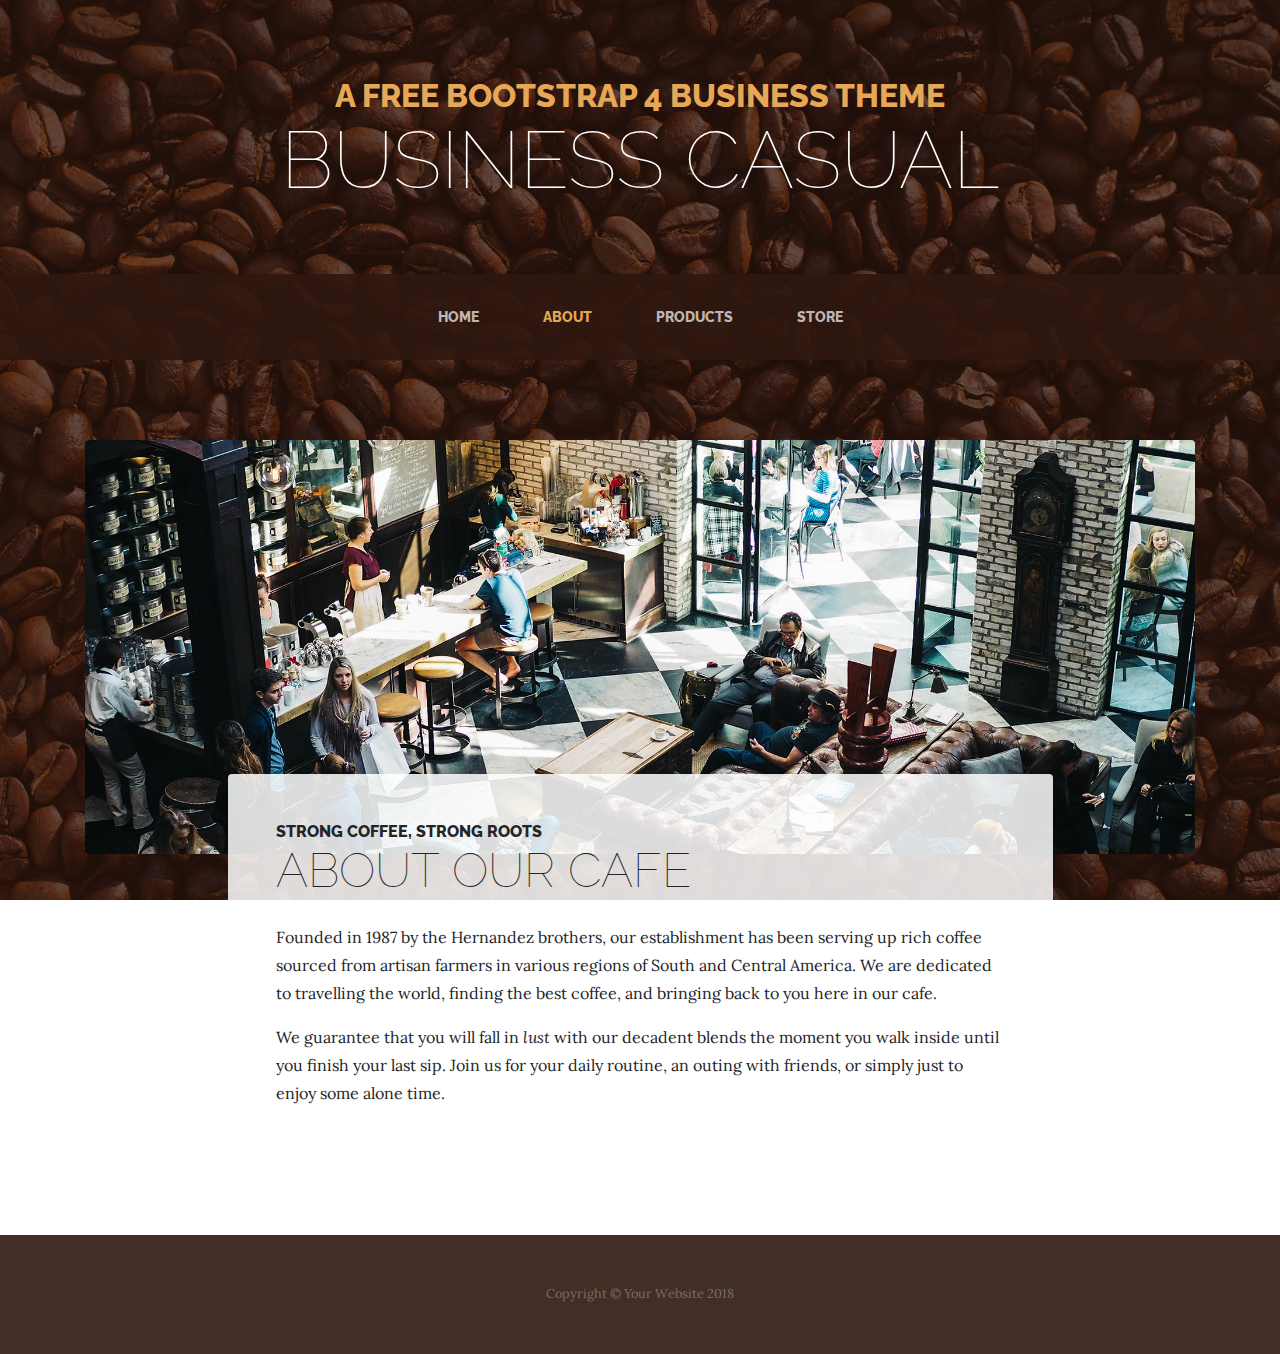
<file: La_Fraterna/about.html>
<!DOCTYPE html>
<html lang="en">

  <head>

    <meta charset="utf-8">
    <meta name="viewport" content="width=device-width, initial-scale=1, shrink-to-fit=no">
    <meta name="description" content="">
    <meta name="author" content="">

    <title>Business Casual - Start Bootstrap Theme</title>

    <!-- Bootstrap core CSS -->
    <link href="vendor/bootstrap/css/bootstrap.min.css" rel="stylesheet">

    <!-- Custom fonts for this template -->
    <link href="https://fonts.googleapis.com/css?family=Raleway:100,100i,200,200i,300,300i,400,400i,500,500i,600,600i,700,700i,800,800i,900,900i" rel="stylesheet">
    <link href="https://fonts.googleapis.com/css?family=Lora:400,400i,700,700i" rel="stylesheet">

    <!-- Custom styles for this template -->
    <link href="css/business-casual.min.css" rel="stylesheet">

  </head>

  <body>

    <h1 class="site-heading text-center text-white d-none d-lg-block">
      <span class="site-heading-upper text-primary mb-3">A Free Bootstrap 4 Business Theme</span>
      <span class="site-heading-lower">Business Casual</span>
    </h1>

    <!-- Navigation -->
    <nav class="navbar navbar-expand-lg navbar-dark py-lg-4" id="mainNav">
      <div class="container">
        <a class="navbar-brand text-uppercase text-expanded font-weight-bold d-lg-none" href="#">Start Bootstrap</a>
        <button class="navbar-toggler" type="button" data-toggle="collapse" data-target="#navbarResponsive" aria-controls="navbarResponsive" aria-expanded="false" aria-label="Toggle navigation">
          <span class="navbar-toggler-icon"></span>
        </button>
        <div class="collapse navbar-collapse" id="navbarResponsive">
          <ul class="navbar-nav mx-auto">
            <li class="nav-item px-lg-4">
              <a class="nav-link text-uppercase text-expanded" href="index.html">Home
                <span class="sr-only">(current)</span>
              </a>
            </li>
            <li class="nav-item active px-lg-4">
              <a class="nav-link text-uppercase text-expanded" href="about.html">About</a>
            </li>
            <li class="nav-item px-lg-4">
              <a class="nav-link text-uppercase text-expanded" href="products.html">Products</a>
            </li>
            <li class="nav-item px-lg-4">
              <a class="nav-link text-uppercase text-expanded" href="store.html">Store</a>
            </li>
          </ul>
        </div>
      </div>
    </nav>

    <section class="page-section about-heading">
      <div class="container">
        <img class="img-fluid rounded about-heading-img mb-3 mb-lg-0" src="img/about.jpg" alt="">
        <div class="about-heading-content">
          <div class="row">
            <div class="col-xl-9 col-lg-10 mx-auto">
              <div class="bg-faded rounded p-5">
                <h2 class="section-heading mb-4">
                  <span class="section-heading-upper">Strong Coffee, Strong Roots</span>
                  <span class="section-heading-lower">About Our Cafe</span>
                </h2>
                <p>Founded in 1987 by the Hernandez brothers, our establishment has been serving up rich coffee sourced from artisan farmers in various regions of South and Central America. We are dedicated to travelling the world, finding the best coffee, and bringing back to you here in our cafe.</p>
                <p class="mb-0">We guarantee that you will fall in <em>lust</em> with our decadent blends the moment you walk inside until you finish your last sip. Join us for your daily routine, an outing with friends, or simply just to enjoy some alone time.</p>
              </div>
            </div>
          </div>
        </div>
      </div>
    </section>

    <footer class="footer text-faded text-center py-5">
      <div class="container">
        <p class="m-0 small">Copyright &copy; Your Website 2018</p>
      </div>
    </footer>

    <!-- Bootstrap core JavaScript -->
    <script src="vendor/jquery/jquery.min.js"></script>
    <script src="vendor/bootstrap/js/bootstrap.bundle.min.js"></script>

  </body>

</html>
</file>
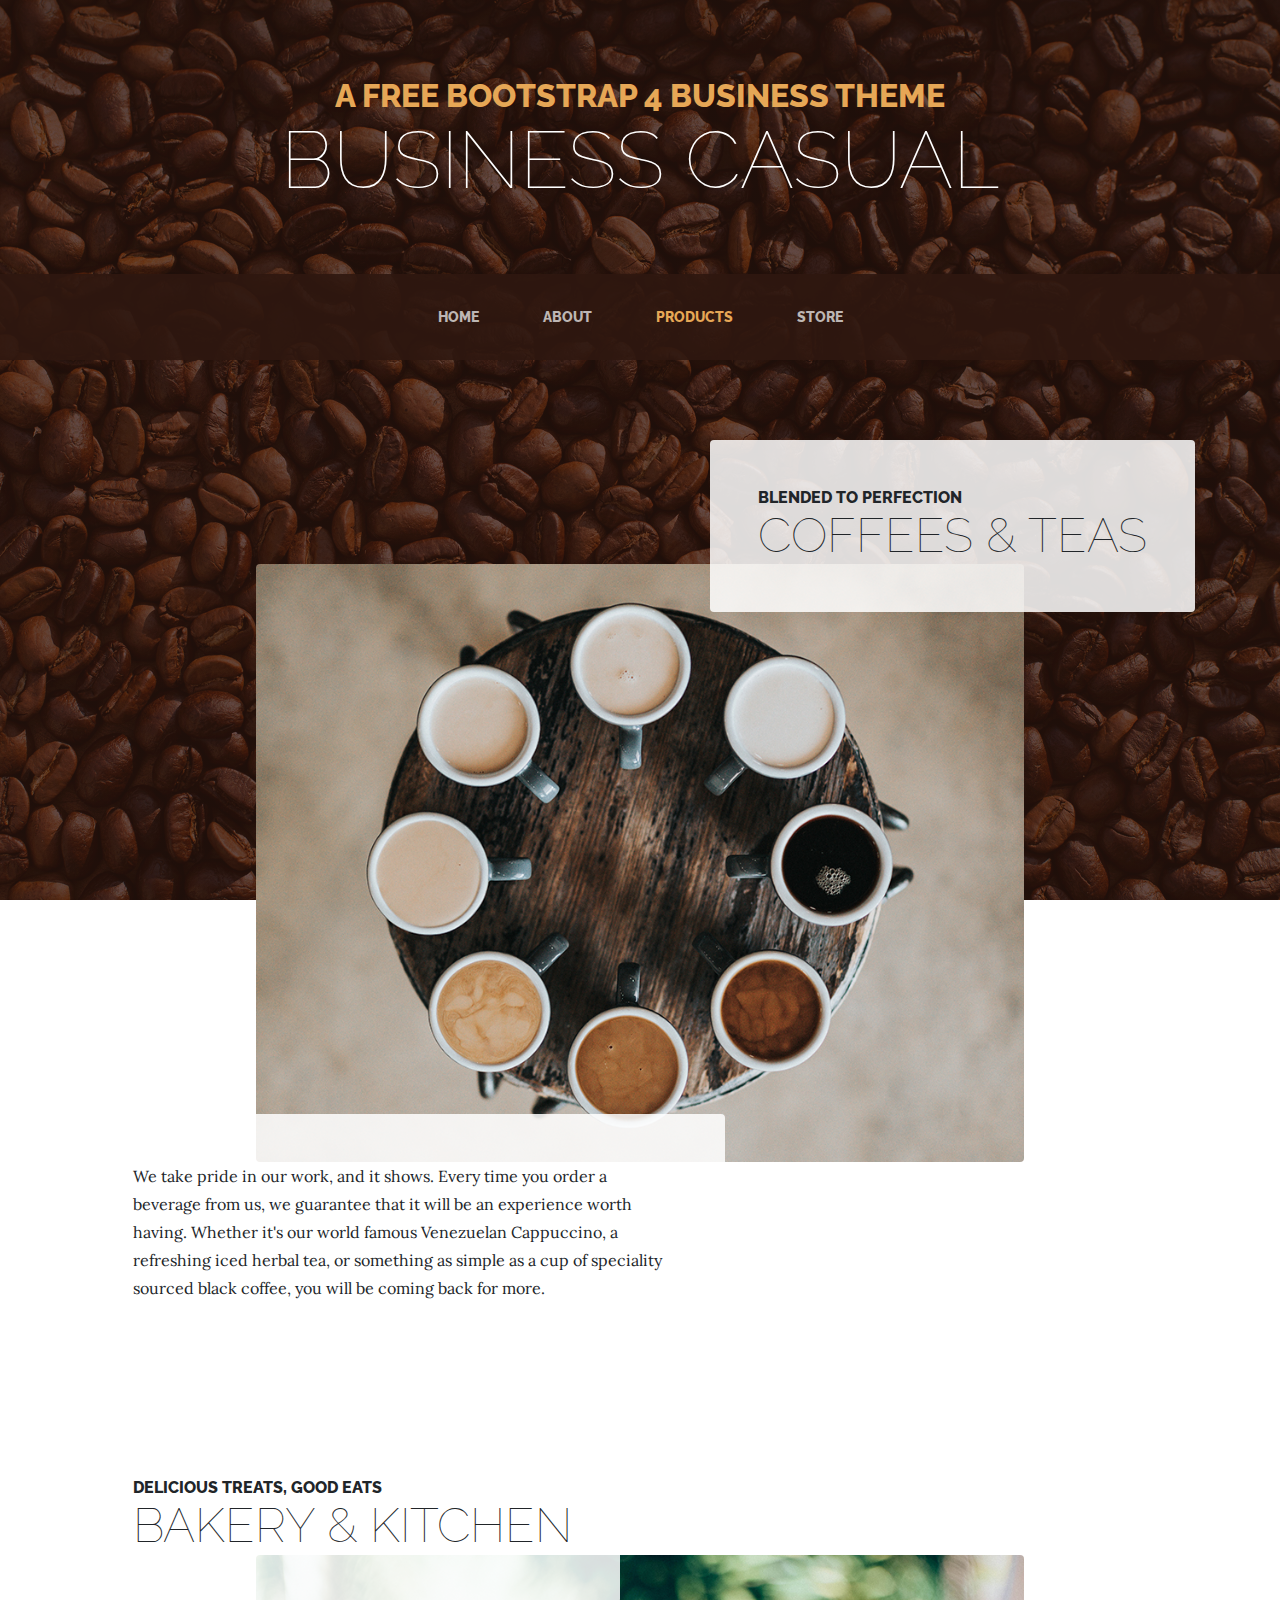
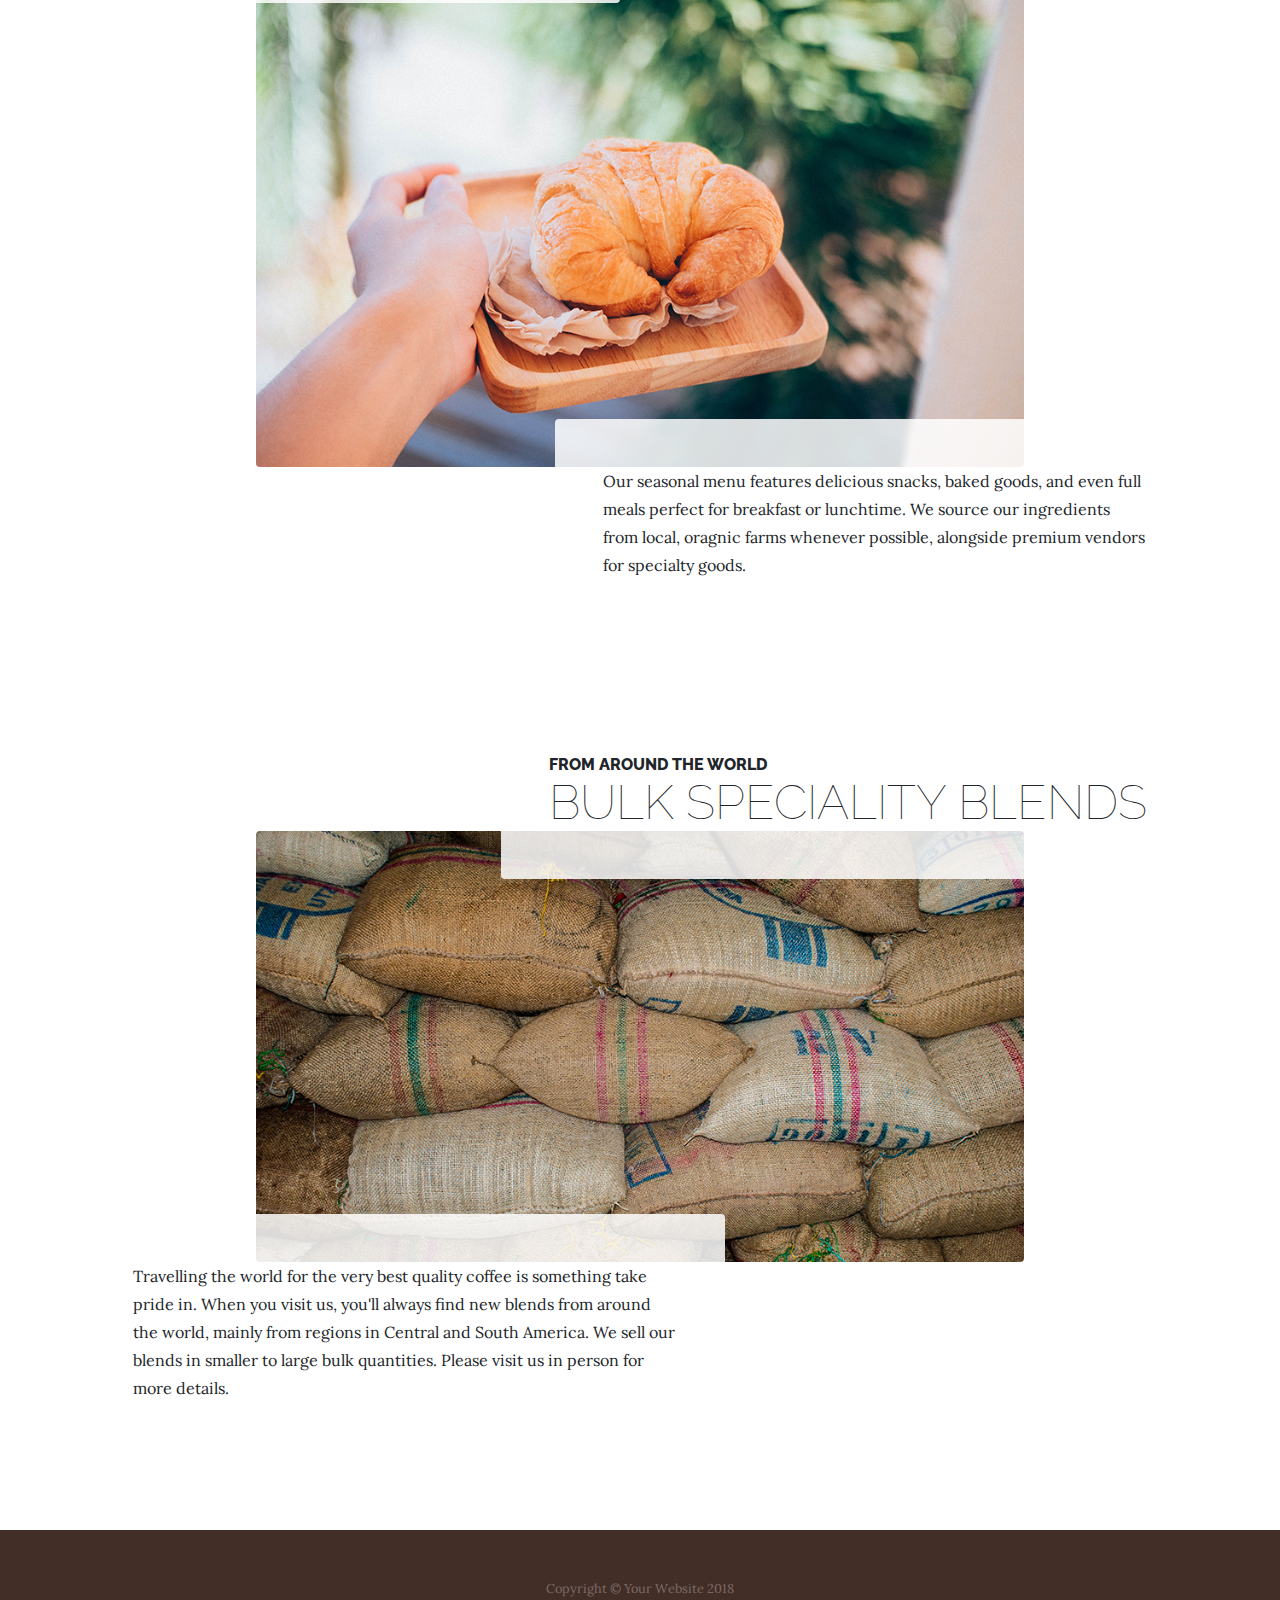
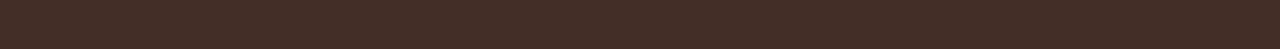
<file: La_Fraterna/products.html>
<!DOCTYPE html>
<html lang="en">

  <head>

    <meta charset="utf-8">
    <meta name="viewport" content="width=device-width, initial-scale=1, shrink-to-fit=no">
    <meta name="description" content="">
    <meta name="author" content="">

    <title>Business Casual - Start Bootstrap Theme</title>

    <!-- Bootstrap core CSS -->
    <link href="vendor/bootstrap/css/bootstrap.min.css" rel="stylesheet">

    <!-- Custom fonts for this template -->
    <link href="https://fonts.googleapis.com/css?family=Raleway:100,100i,200,200i,300,300i,400,400i,500,500i,600,600i,700,700i,800,800i,900,900i" rel="stylesheet">
    <link href="https://fonts.googleapis.com/css?family=Lora:400,400i,700,700i" rel="stylesheet">

    <!-- Custom styles for this template -->
    <link href="css/business-casual.min.css" rel="stylesheet">

  </head>

  <body>

    <h1 class="site-heading text-center text-white d-none d-lg-block">
      <span class="site-heading-upper text-primary mb-3">A Free Bootstrap 4 Business Theme</span>
      <span class="site-heading-lower">Business Casual</span>
    </h1>

    <!-- Navigation -->
    <nav class="navbar navbar-expand-lg navbar-dark py-lg-4" id="mainNav">
      <div class="container">
        <a class="navbar-brand text-uppercase text-expanded font-weight-bold d-lg-none" href="#">Start Bootstrap</a>
        <button class="navbar-toggler" type="button" data-toggle="collapse" data-target="#navbarResponsive" aria-controls="navbarResponsive" aria-expanded="false" aria-label="Toggle navigation">
          <span class="navbar-toggler-icon"></span>
        </button>
        <div class="collapse navbar-collapse" id="navbarResponsive">
          <ul class="navbar-nav mx-auto">
            <li class="nav-item px-lg-4">
              <a class="nav-link text-uppercase text-expanded" href="index.html">Home
                <span class="sr-only">(current)</span>
              </a>
            </li>
            <li class="nav-item px-lg-4">
              <a class="nav-link text-uppercase text-expanded" href="about.html">About</a>
            </li>
            <li class="nav-item active px-lg-4">
              <a class="nav-link text-uppercase text-expanded" href="products.html">Products</a>
            </li>
            <li class="nav-item px-lg-4">
              <a class="nav-link text-uppercase text-expanded" href="store.html">Store</a>
            </li>
          </ul>
        </div>
      </div>
    </nav>

    <section class="page-section">
      <div class="container">
        <div class="product-item">
          <div class="product-item-title d-flex">
            <div class="bg-faded p-5 d-flex ml-auto rounded">
              <h2 class="section-heading mb-0">
                <span class="section-heading-upper">Blended to Perfection</span>
                <span class="section-heading-lower">Coffees &amp; Teas</span>
              </h2>
            </div>
          </div>
          <img class="product-item-img mx-auto d-flex rounded img-fluid mb-3 mb-lg-0" src="img/products-01.jpg" alt="">
          <div class="product-item-description d-flex mr-auto">
            <div class="bg-faded p-5 rounded">
              <p class="mb-0">We take pride in our work, and it shows. Every time you order a beverage from us, we guarantee that it will be an experience worth having. Whether it's our world famous Venezuelan Cappuccino, a refreshing iced herbal tea, or something as simple as a cup of speciality sourced black coffee, you will be coming back for more.</p>
            </div>
          </div>
        </div>
      </div>
    </section>

    <section class="page-section">
      <div class="container">
        <div class="product-item">
          <div class="product-item-title d-flex">
            <div class="bg-faded p-5 d-flex mr-auto rounded">
              <h2 class="section-heading mb-0">
                <span class="section-heading-upper">Delicious Treats, Good Eats</span>
                <span class="section-heading-lower">Bakery &amp; Kitchen</span>
              </h2>
            </div>
          </div>
          <img class="product-item-img mx-auto d-flex rounded img-fluid mb-3 mb-lg-0" src="img/products-02.jpg" alt="">
          <div class="product-item-description d-flex ml-auto">
            <div class="bg-faded p-5 rounded">
              <p class="mb-0">Our seasonal menu features delicious snacks, baked goods, and even full meals perfect for breakfast or lunchtime. We source our ingredients from local, oragnic farms whenever possible, alongside premium vendors for specialty goods.</p>
            </div>
          </div>
        </div>
      </div>
    </section>

    <section class="page-section">
      <div class="container">
        <div class="product-item">
          <div class="product-item-title d-flex">
            <div class="bg-faded p-5 d-flex ml-auto rounded">
              <h2 class="section-heading mb-0">
                <span class="section-heading-upper">From Around the World</span>
                <span class="section-heading-lower">Bulk Speciality Blends</span>
              </h2>
            </div>
          </div>
          <img class="product-item-img mx-auto d-flex rounded img-fluid mb-3 mb-lg-0" src="img/products-03.jpg" alt="">
          <div class="product-item-description d-flex mr-auto">
            <div class="bg-faded p-5 rounded">
              <p class="mb-0">Travelling the world for the very best quality coffee is something take pride in. When you visit us, you'll always find new blends from around the world, mainly from regions in Central and South America. We sell our blends in smaller to large bulk quantities. Please visit us in person for more details.</p>
            </div>
          </div>
        </div>
      </div>
    </section>

    <footer class="footer text-faded text-center py-5">
      <div class="container">
        <p class="m-0 small">Copyright &copy; Your Website 2018</p>
      </div>
    </footer>

    <!-- Bootstrap core JavaScript -->
    <script src="vendor/jquery/jquery.min.js"></script>
    <script src="vendor/bootstrap/js/bootstrap.bundle.min.js"></script>

  </body>

</html>
</file>
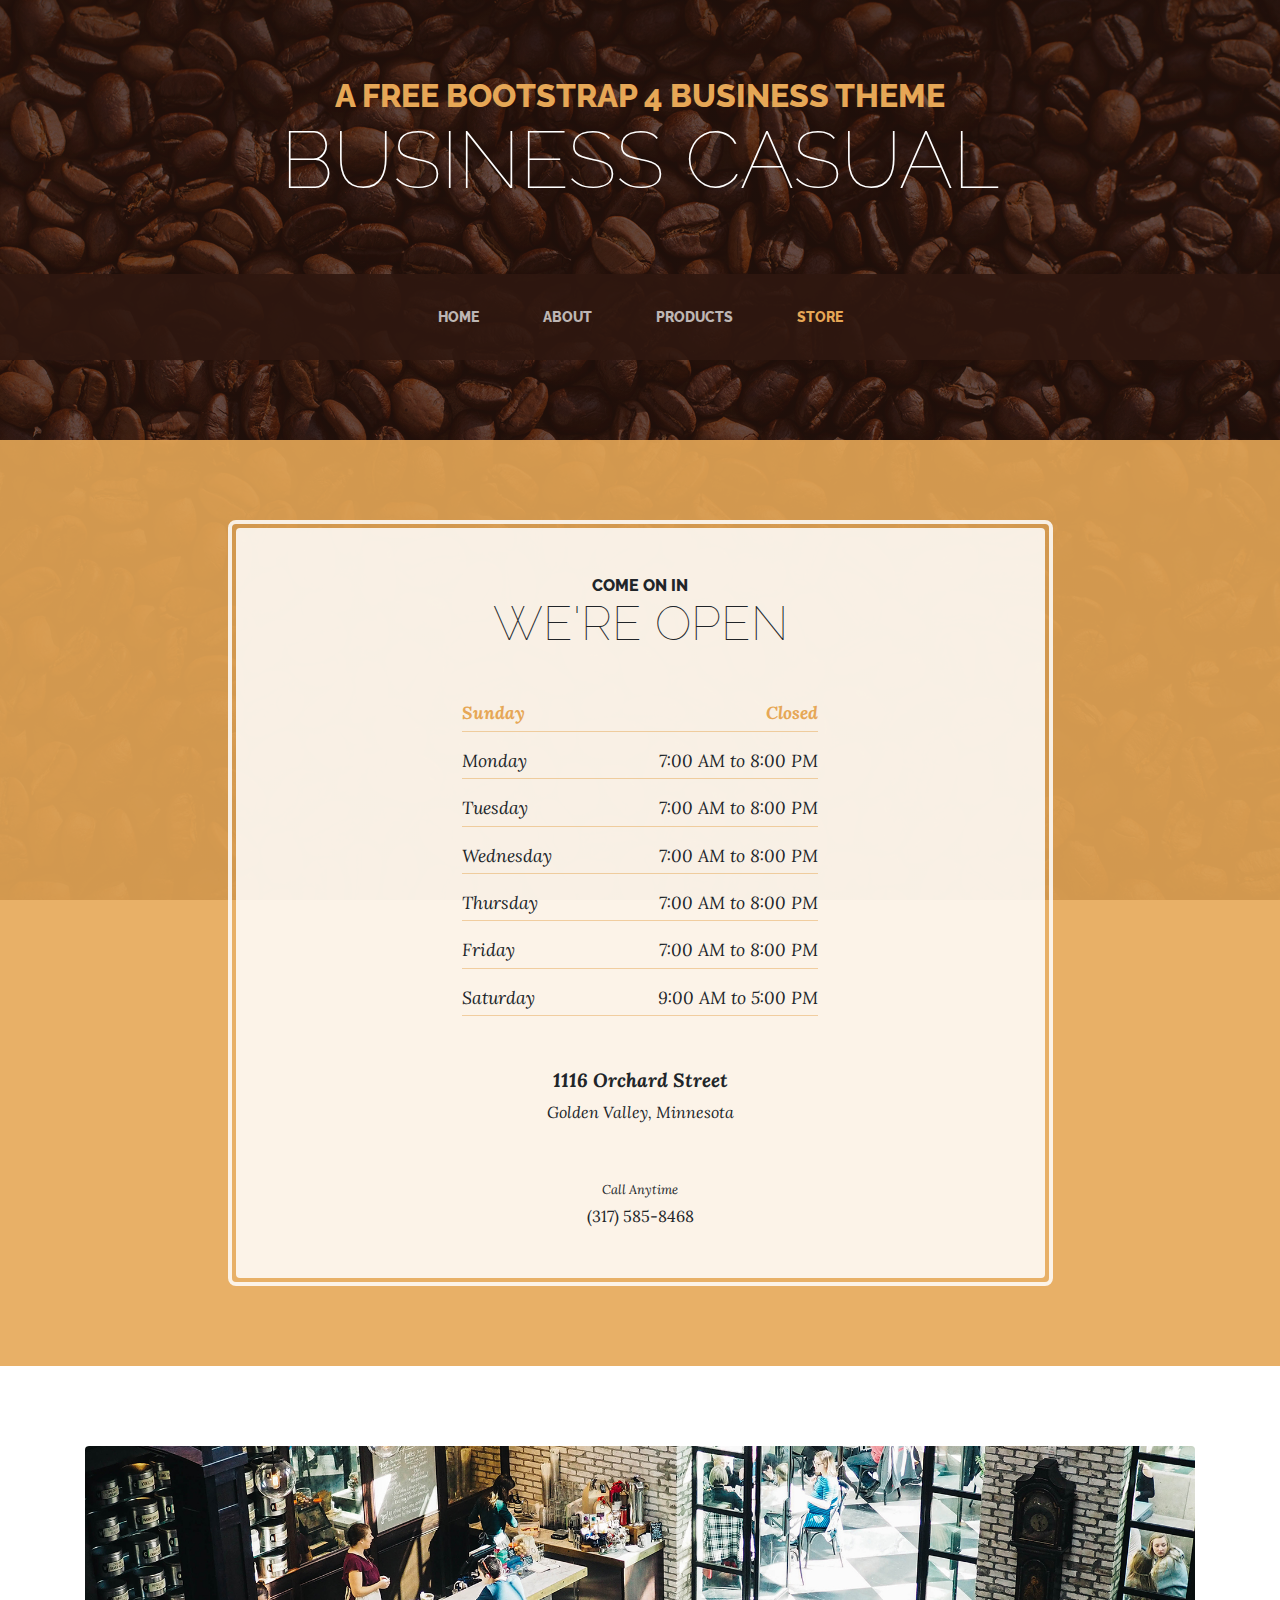
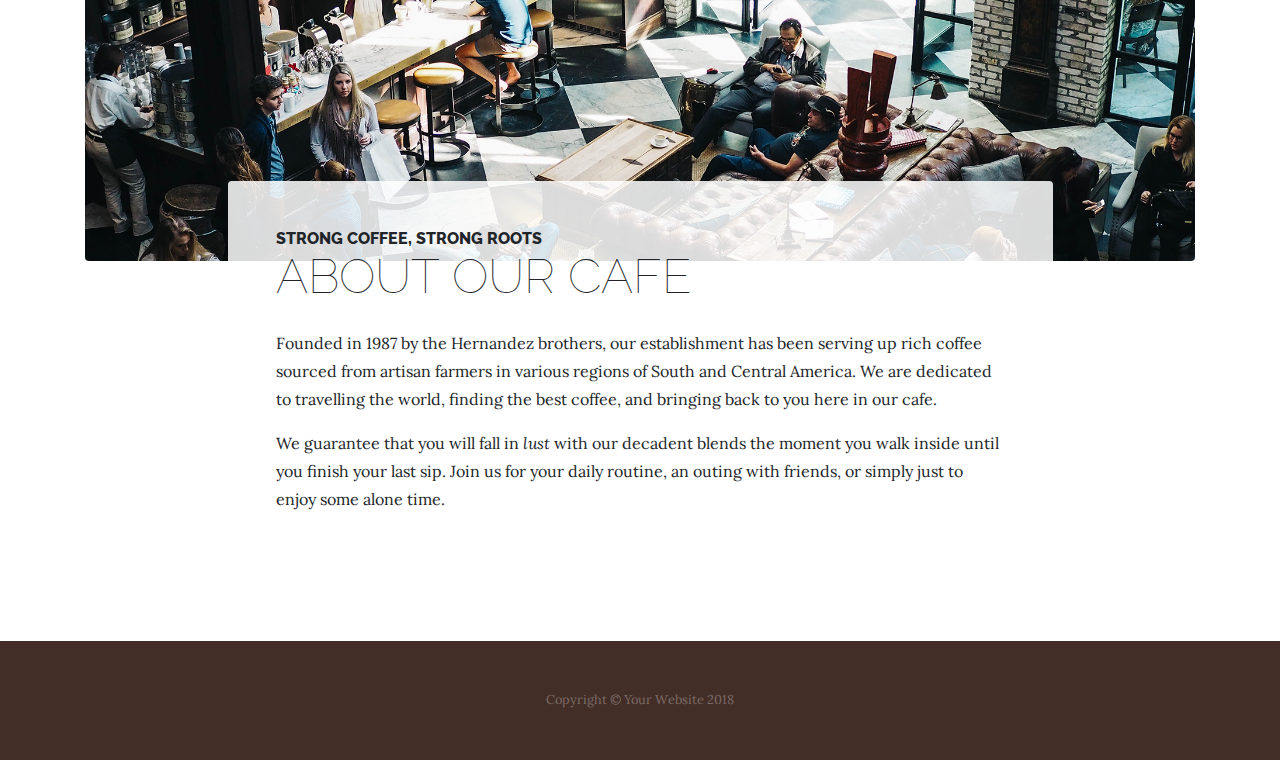
<file: La_Fraterna/store.html>
<!DOCTYPE html>
<html lang="en">

  <head>

    <meta charset="utf-8">
    <meta name="viewport" content="width=device-width, initial-scale=1, shrink-to-fit=no">
    <meta name="description" content="">
    <meta name="author" content="">

    <title>Business Casual - Start Bootstrap Theme</title>

    <!-- Bootstrap core CSS -->
    <link href="vendor/bootstrap/css/bootstrap.min.css" rel="stylesheet">

    <!-- Custom fonts for this template -->
    <link href="https://fonts.googleapis.com/css?family=Raleway:100,100i,200,200i,300,300i,400,400i,500,500i,600,600i,700,700i,800,800i,900,900i" rel="stylesheet">
    <link href="https://fonts.googleapis.com/css?family=Lora:400,400i,700,700i" rel="stylesheet">

    <!-- Custom styles for this template -->
    <link href="css/business-casual.min.css" rel="stylesheet">

  </head>

  <body>

    <h1 class="site-heading text-center text-white d-none d-lg-block">
      <span class="site-heading-upper text-primary mb-3">A Free Bootstrap 4 Business Theme</span>
      <span class="site-heading-lower">Business Casual</span>
    </h1>

    <!-- Navigation -->
    <nav class="navbar navbar-expand-lg navbar-dark py-lg-4" id="mainNav">
      <div class="container">
        <a class="navbar-brand text-uppercase text-expanded font-weight-bold d-lg-none" href="#">Start Bootstrap</a>
        <button class="navbar-toggler" type="button" data-toggle="collapse" data-target="#navbarResponsive" aria-controls="navbarResponsive" aria-expanded="false" aria-label="Toggle navigation">
          <span class="navbar-toggler-icon"></span>
        </button>
        <div class="collapse navbar-collapse" id="navbarResponsive">
          <ul class="navbar-nav mx-auto">
            <li class="nav-item px-lg-4">
              <a class="nav-link text-uppercase text-expanded" href="index.html">Home
                <span class="sr-only">(current)</span>
              </a>
            </li>
            <li class="nav-item px-lg-4">
              <a class="nav-link text-uppercase text-expanded" href="about.html">About</a>
            </li>
            <li class="nav-item px-lg-4">
              <a class="nav-link text-uppercase text-expanded" href="products.html">Products</a>
            </li>
            <li class="nav-item active px-lg-4">
              <a class="nav-link text-uppercase text-expanded" href="store.html">Store</a>
            </li>
          </ul>
        </div>
      </div>
    </nav>

    <section class="page-section cta">
      <div class="container">
        <div class="row">
          <div class="col-xl-9 mx-auto">
            <div class="cta-inner text-center rounded">
              <h2 class="section-heading mb-5">
                <span class="section-heading-upper">Come On In</span>
                <span class="section-heading-lower">We're Open</span>
              </h2>
              <ul class="list-unstyled list-hours mb-5 text-left mx-auto">
                <li class="list-unstyled-item list-hours-item d-flex">
                  Sunday
                  <span class="ml-auto">Closed</span>
                </li>
                <li class="list-unstyled-item list-hours-item d-flex">
                  Monday
                  <span class="ml-auto">7:00 AM to 8:00 PM</span>
                </li>
                <li class="list-unstyled-item list-hours-item d-flex">
                  Tuesday
                  <span class="ml-auto">7:00 AM to 8:00 PM</span>
                </li>
                <li class="list-unstyled-item list-hours-item d-flex">
                  Wednesday
                  <span class="ml-auto">7:00 AM to 8:00 PM</span>
                </li>
                <li class="list-unstyled-item list-hours-item d-flex">
                  Thursday
                  <span class="ml-auto">7:00 AM to 8:00 PM</span>
                </li>
                <li class="list-unstyled-item list-hours-item d-flex">
                  Friday
                  <span class="ml-auto">7:00 AM to 8:00 PM</span>
                </li>
                <li class="list-unstyled-item list-hours-item d-flex">
                  Saturday
                  <span class="ml-auto">9:00 AM to 5:00 PM</span>
                </li>
              </ul>
              <p class="address mb-5">
                <em>
                  <strong>1116 Orchard Street</strong>
                  <br>
                  Golden Valley, Minnesota
                </em>
              </p>
              <p class="mb-0">
                <small>
                  <em>Call Anytime</em>
                </small>
                <br>
                (317) 585-8468
              </p>
            </div>
          </div>
        </div>
      </div>
    </section>

    <section class="page-section about-heading">
      <div class="container">
        <img class="img-fluid rounded about-heading-img mb-3 mb-lg-0" src="img/about.jpg" alt="">
        <div class="about-heading-content">
          <div class="row">
            <div class="col-xl-9 col-lg-10 mx-auto">
              <div class="bg-faded rounded p-5">
                <h2 class="section-heading mb-4">
                  <span class="section-heading-upper">Strong Coffee, Strong Roots</span>
                  <span class="section-heading-lower">About Our Cafe</span>
                </h2>
                <p>Founded in 1987 by the Hernandez brothers, our establishment has been serving up rich coffee sourced from artisan farmers in various regions of South and Central America. We are dedicated to travelling the world, finding the best coffee, and bringing back to you here in our cafe.</p>
                <p class="mb-0">We guarantee that you will fall in
                  <em>lust</em>
                  with our decadent blends the moment you walk inside until you finish your last sip. Join us for your daily routine, an outing with friends, or simply just to enjoy some alone time.</p>
              </div>
            </div>
          </div>
        </div>
      </div>
    </section>

    <footer class="footer text-faded text-center py-5">
      <div class="container">
        <p class="m-0 small">Copyright &copy; Your Website 2018</p>
      </div>
    </footer>

    <!-- Bootstrap core JavaScript -->
    <script src="vendor/jquery/jquery.min.js"></script>
    <script src="vendor/bootstrap/js/bootstrap.bundle.min.js"></script>

  </body>

  <!-- Script to highlight the active date in the hours list -->
  <script>
    $('.list-hours li').eq(new Date().getDay()).addClass('today');
  </script>

</html>
</file>
<file: La_Fraterna/css/business-casual.min.css>
/*!
 * Start Bootstrap - Business Casual v5.0.0 (https://startbootstrap.com/template-overviews/business-casual)
 * Copyright 2013-2018 Start Bootstrap
 * Licensed under MIT (https://github.com/BlackrockDigital/startbootstrap-business-casual/blob/master/LICENSE)
 */body{font-family:Lora;background:-webkit-gradient(linear,left top,left bottom,from(rgba(47,23,15,.65))),url(../img/bg.jpg);background:linear-gradient(rgba(47,23,15,.65)),url(../img/bg.jpg);background-attachment:fixed;background-position:center;background-size:cover}h1,h2,h3,h4,h5,h6{font-family:Raleway}p{line-height:1.75}.text-faded{color:rgba(255,255,255,.3)}.site-heading{margin-top:5rem;margin-bottom:5rem;text-transform:uppercase;line-height:1;font-family:Raleway}.site-heading .site-heading-upper{display:block;font-size:2rem;font-weight:800}.site-heading .site-heading-lower{font-size:5rem;font-weight:100;line-height:4rem}.page-section{margin-top:5rem;margin-bottom:5rem}.section-heading{text-transform:uppercase}.section-heading .section-heading-upper{display:block;font-size:1rem;font-weight:800}.section-heading .section-heading-lower{display:block;font-size:3rem;font-weight:100}.bg-faded{background-color:rgba(255,255,255,.85)}#mainNav{background-color:rgba(47,23,15,.9);font-family:Raleway}#mainNav .navbar-brand{color:#e6a756}#mainNav .navbar-nav .nav-item .nav-link{color:rgba(255,255,255,.7);font-weight:800}#mainNav .navbar-nav .nav-item.active .nav-link{color:#e6a756}@media (min-width:992px){#mainNav .navbar-nav .nav-item .nav-link{font-size:.9rem}#mainNav .navbar-nav .nav-item .nav-link:hover{color:rgba(255,255,255,.4)}#mainNav .navbar-nav .nav-item.active .nav-link:hover{color:#e6a756}}.btn-xl{font-weight:700;font-size:.8rem;padding-top:1.5rem;padding-bottom:1.5rem;padding-left:2rem;padding-right:2rem}.intro{position:relative}@media (min-width:992px){.intro .intro-img{width:75%;float:right}.intro .intro-text{left:0;width:60%;margin-top:3rem;position:absolute}.intro .intro-text .intro-button{width:100%;left:0;position:absolute;bottom:-2rem}}@media (min-width:1200px){.intro .intro-text{width:45%}}.cta{padding-top:5rem;padding-bottom:5rem;background-color:rgba(230,167,86,.9)}.cta .cta-inner{position:relative;padding:3rem;margin:.5rem;background-color:rgba(255,255,255,.85)}.cta .cta-inner:before{border-radius:.5rem;content:'';position:absolute;top:-.5rem;bottom:-.5rem;left:-.5rem;right:-.5rem;border:.25rem solid rgba(255,255,255,.85)}@media (min-width:992px){.about-heading .about-heading-img{position:relative;z-index:0}.about-heading .about-heading-content{margin-top:-5rem;position:relative;z-index:1}}@media (min-width:992px){.product-item .product-item-title{position:relative;z-index:1;margin-bottom:-3rem}.product-item .product-item-img{position:relative;z-index:0;max-width:60vw}.product-item .product-item-description{position:relative;z-index:1;margin-top:-3rem;max-width:50vw}}.list-hours{font-size:.9rem}.list-hours .list-hours-item{border-bottom:1px solid rgba(230,167,86,.5);padding-bottom:.25rem;margin-bottom:1rem;font-style:italic}.list-hours .list-hours-item.today{font-weight:700;color:#e6a756}@media (min-width:992px){.list-hours{width:50%;font-size:1.1rem}}.address strong{font-size:1.2rem}.footer{background-color:rgba(47,23,15,.9)}.text-primary{color:#e6a756!important}.bg-primary{background-color:#e6a756!important}.btn{-webkit-box-shadow:0 3px 3px 0 rgba(33,37,41,.1);box-shadow:0 3px 3px 0 rgba(33,37,41,.1)}.btn-primary{background-color:#e6a756;border-color:#e6a756}.btn-primary:active,.btn-primary:focus,.btn-primary:hover{background-color:#df902a;border-color:#df902a}.font-weight-light{font-weight:100!important}
</file>
